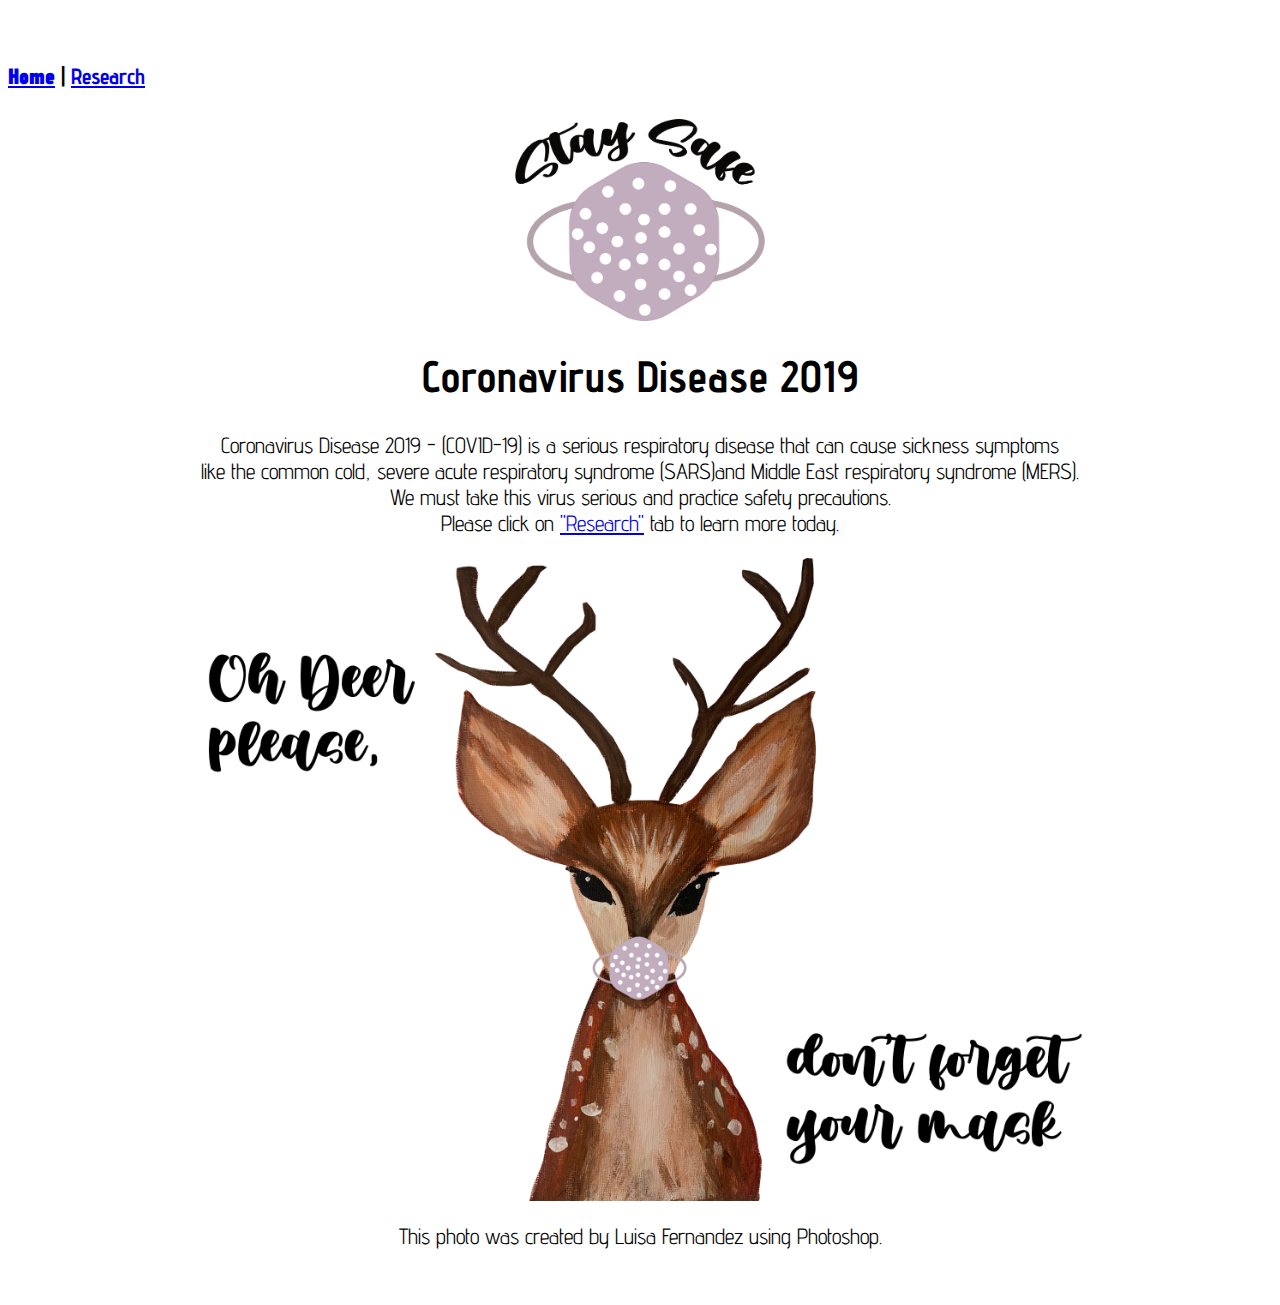
<file: index.html>
<!DOCTYPE html>
<html>
<br>
 
<head>
	<title>COVID-19 </title>
     <link href="styles.css" rel="stylesheet" type="text/css"/>
</head>
<body>
    <link href='https://fonts.googleapis.com/css?family=Advent Pro' rel='stylesheet'>
    
<style>
body {
    font-family: 'Advent Pro';font-size: 22px;
}
</style>
   
     <h4>
      
       <a href="index.html"><b>Home</b></a> 
             |
             <a href="research.html">Research</a>
             
                     </h4>
 <a href="index.html">
       <img src="images/staysafelogo.png" alt="Stay Safe Logo" class="center" width="250px" /> </a>
    <h1><center>Coronavirus Disease 2019 </center></h1>
    
    <p><center>
        Coronavirus Disease 2019 - (COVID-19) is a serious respiratory disease that can cause sickness symptoms <br>
        like the common cold, severe acute respiratory syndrome (SARS)and Middle East respiratory syndrome (MERS). <br>
        We must take this virus serious and practice safety precautions.<br>
        Please click on <a href="research.html">"Research"</a> tab to learn more today. <br>
        </center></p>
    <a href="research.html"> <img src="images/ohdeer.png" alt="Oh Dear, Please Wear a Mask" class="center" width="900px"/> </a>
    <p><center>This photo was created by Luisa Fernandez using Photoshop.</center></p>
    <br>
    </body>
    </html>
</file>
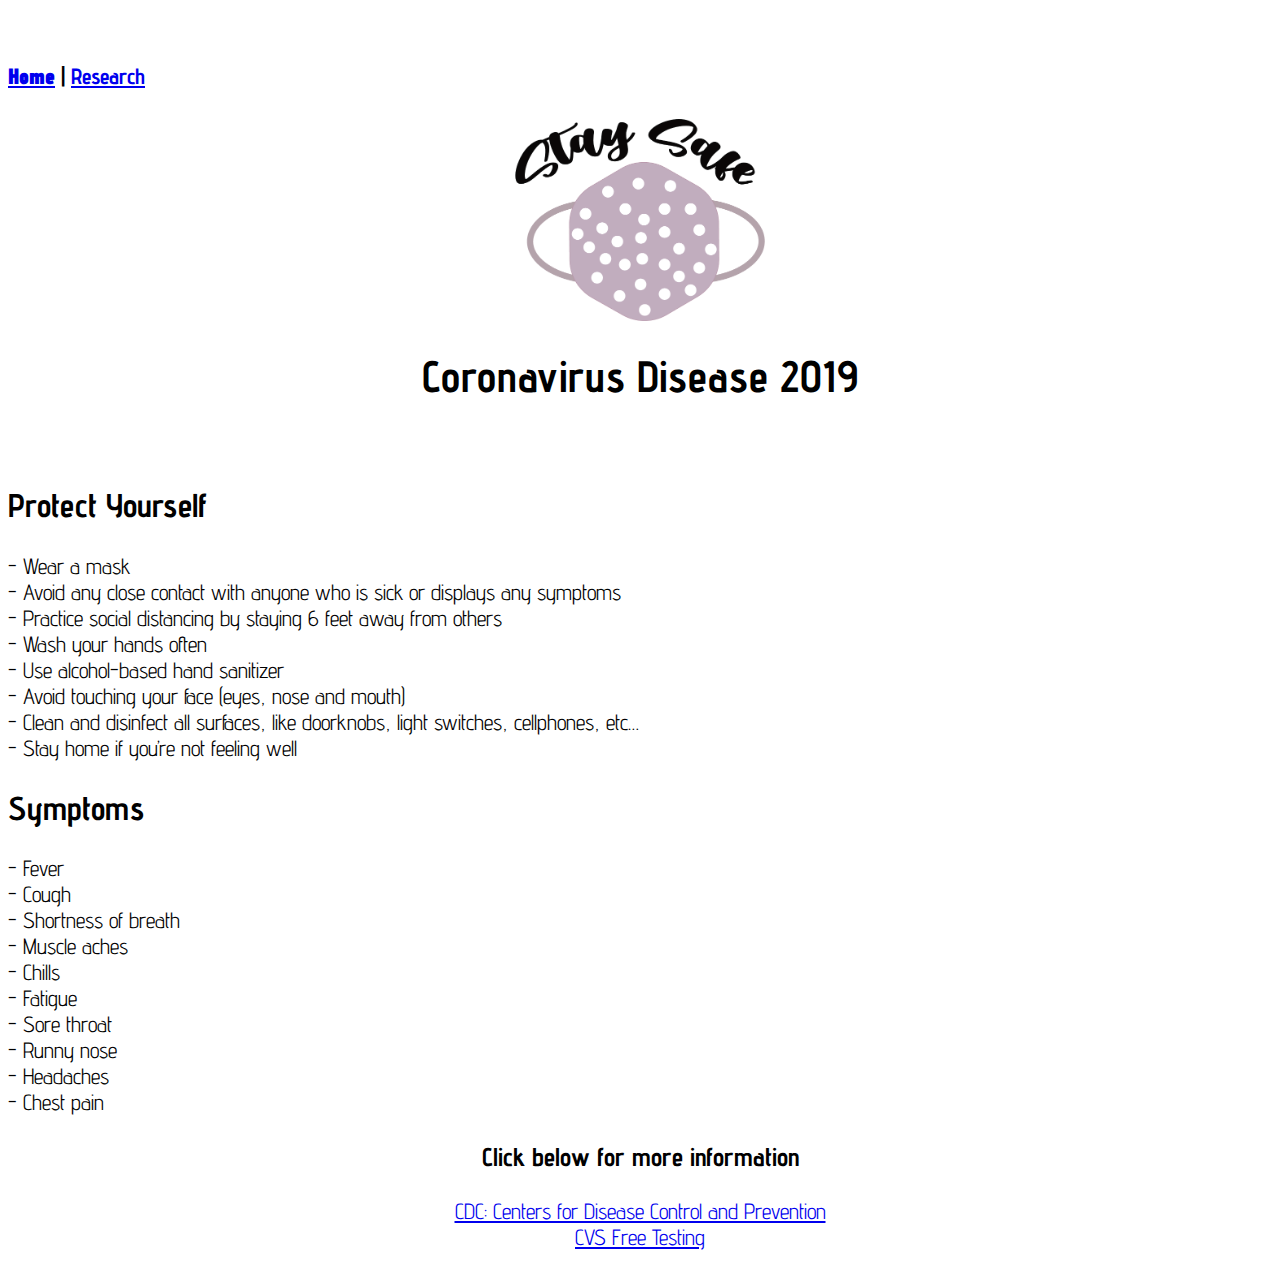
<file: research.html>
<html>
    <br>
 
<head>
	<title>COVID-19 Research</title>
     <link href="styles.css" rel="stylesheet" type="text/css"/>
</head>
<body>
    <link href='https://fonts.googleapis.com/css?family=Advent Pro' rel='stylesheet'>
    
<style>
body {
    font-family: 'Advent Pro';font-size: 22px;
}
</style>
   
     <h4>
      
       <a href="index.html"><b>Home</b></a> 
             |
             <a href="research.html">Research</a>
             
                     </h4>
 <a href="index.html">
       <img src="images/staysafelogo.png" alt="Stay Safe Logo" class="center" width="250px" /> </a>
    
     <h1><center>Coronavirus Disease 2019 </center></h1>
    
    <br>
    <h2>Protect Yourself</h2>

    <p>
    - Wear a mask  <br>
    -	Avoid any close contact with anyone who is sick or displays any symptoms   <br>
-	Practice social distancing by staying 6 feet away from others  <br>
-	Wash your hands often   <br>
-	Use alcohol-based hand sanitizer  <br>
-	Avoid touching your face (eyes, nose and mouth)  <br>
-	Clean and disinfect all surfaces, like doorknobs, light switches, cellphones, etc…  <br>
-	Stay home if you’re not feeling well  <br>

        
        <h2>Symptoms</h2>
<p>
-	Fever<br>
-	Cough<br>
-	Shortness of breath<br>
-	Muscle aches<br>
-	Chills<br>
-	Fatigue<br>
-	Sore throat<br>
-	Runny nose<br>
-	Headaches<br>
-	Chest pain<br>
    
    <h3><center>Click below for more information</center></h3> 
   <center>
    <p> 
        <a href="https://www.cdc.gov/coronavirus/2019-ncov/your-health/need-to-know.html">CDC: Centers for Disease Control and Prevention</a> <br>
        
        <a href="https://www.cvs.com/minuteclinic/covid-19-testing">CVS Free Testing</a> <br>
        </center>

 </p>
    
    </body>
</html>
</file>
<file: styles.css>
<style>
/* unvisited link */
a:link {
  color:#30312f;
}

/* visited link */
a:visited {
  color:#30312f;
}

/* mouse over link */
a:hover {
  color:#30312f;
}

/* selected link */
a:active {
  color:#30312f;
}

.center {
  display: block;
  margin-left: auto;
  margin-right: auto;
 
}
</style>
</file>
